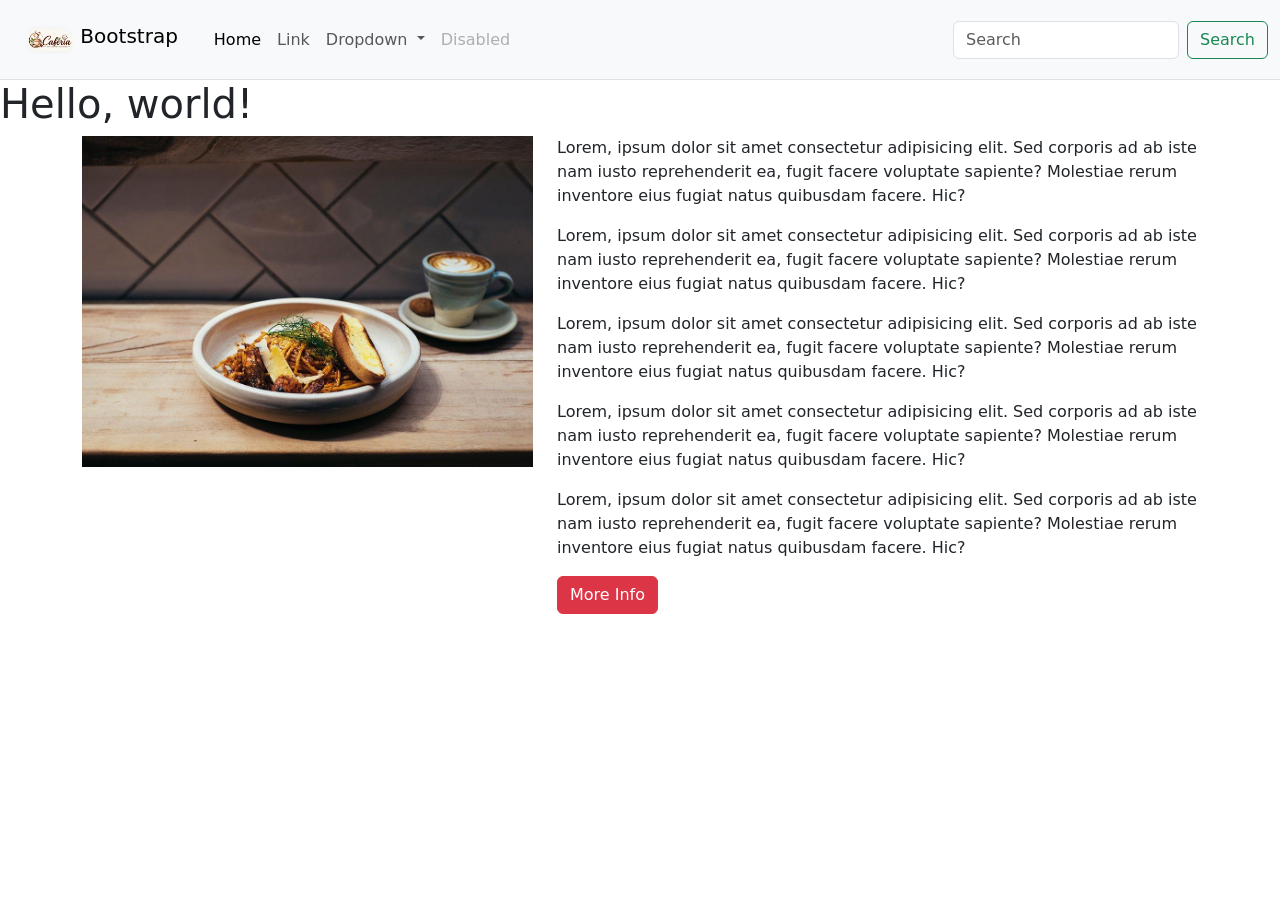
<file: index.html>
<!doctype html>
<html lang="en">

<head>
    <meta charset="utf-8">
    <meta name="viewport" content="width=device-width, initial-scale=1">
    <title>Bootstrap demo</title>
    <link href="https://cdn.jsdelivr.net/npm/bootstrap@5.3.8/dist/css/bootstrap.min.css" rel="stylesheet"
        integrity="sha384-sRIl4kxILFvY47J16cr9ZwB07vP4J8+LH7qKQnuqkuIAvNWLzeN8tE5YBujZqJLB" crossorigin="anonymous">
    <style>
        .h {
            height: 400px;
        }
    </style>
</head>

<body>
    <header>
        <!-- <nav class="navbar bg-light border-bottom border-body text-dark" data-bs-theme="light" > -->
        <nav class="navbar navbar-expand-lg bg-light border-bottom text-dark">
            <div class="container-fluid">
                <nav class="navbar bg-body-tertiary">
                    <div class="container-fluid">
                        <a class="navbar-brand" href="#">
                            <img src="img/logo.png" alt="Logo" width="50" height="34"
                                class="d-inline-block align-text-top">
                            Bootstrap
                        </a>
                    </div>
                </nav>
                <button class="navbar-toggler" type="button" data-bs-toggle="collapse"
                    data-bs-target="#navbarSupportedContent" aria-controls="navbarSupportedContent"
                    aria-expanded="false" aria-label="Toggle navigation">
                    <span class="navbar-toggler-icon"></span>
                </button>
                <div class="collapse navbar-collapse" id="navbarSupportedContent">
                    <ul class="navbar-nav me-auto mb-2 mb-lg-0 ">
                        <li class="nav-item  ">
                            <a class="nav-link active  " aria-current="page" href="#">Home</a>
                        </li>
                        <li class="nav-item">
                            <a class="nav-link" href="#">Link</a>
                        </li>
                        <li class="nav-item dropdown">
                            <a class="nav-link dropdown-toggle" href="#" role="button" data-bs-toggle="dropdown"
                                aria-expanded="false">
                                Dropdown
                            </a>
                            <ul class="dropdown-menu">
                                <li><a class="dropdown-item" href="#">Action</a></li>
                                <li><a class="dropdown-item" href="#">Another action</a></li>
                                <li>
                                    <hr class="dropdown-divider">
                                </li>
                                <li><a class="dropdown-item" href="#">Something else here</a></li>
                            </ul>
                        </li>
                        <li class="nav-item">
                            <a class="nav-link disabled" aria-disabled="true">Disabled</a>
                        </li>
                    </ul>
                    <form class="d-flex" role="search">
                        <input class="form-control me-2" type="search" placeholder="Search" aria-label="Search" />
                        <button class="btn btn-outline-success" type="submit">Search</button>
                    </form>
                </div>
            </div>
        </nav>
    </header>
    <h1>Hello, world!</h1>
    <section>
        <div class="container">
            <div class="row">
                <div class="col-md-5">
                    <img src="img/food.img/5FU3MYezu4dOnBnh8huv0lcoRjlkfldcZif3NJIbZt_AYaM4iweE5XbLAhnF7Ng_0YQvvHO5UsIIb5BhqLOPx0coxOvsA-R9n3xPzdv1xb-S27heWvx5Z6q5N09nKk6vJ1dBap9-XgYebxV7Pw9UHK398e2LLyhEtEHTkp80nDBxSm97WVxT3TKXJeDJ__zT.jpg"
                        class="img-fluid" alt="">
                </div>
                <div class="col-md-7">
                    <p>Lorem, ipsum dolor sit amet consectetur adipisicing elit. Sed corporis ad ab iste nam iusto
                        reprehenderit ea, fugit facere voluptate sapiente? Molestiae rerum inventore eius fugiat natus
                        quibusdam facere. Hic?</p>
                    <p>Lorem, ipsum dolor sit amet consectetur adipisicing elit. Sed corporis ad ab iste nam iusto
                        reprehenderit ea, fugit facere voluptate sapiente? Molestiae rerum inventore eius fugiat natus
                        quibusdam facere. Hic?</p>
                    <p>Lorem, ipsum dolor sit amet consectetur adipisicing elit. Sed corporis ad ab iste nam iusto
                        reprehenderit ea, fugit facere voluptate sapiente? Molestiae rerum inventore eius fugiat natus
                        quibusdam facere. Hic?</p>
                    <p>Lorem, ipsum dolor sit amet consectetur adipisicing elit. Sed corporis ad ab iste nam iusto
                        reprehenderit ea, fugit facere voluptate sapiente? Molestiae rerum inventore eius fugiat natus
                        quibusdam facere. Hic?</p>
                    <p>Lorem, ipsum dolor sit amet consectetur adipisicing elit. Sed corporis ad ab iste nam iusto
                        reprehenderit ea, fugit facere voluptate sapiente? Molestiae rerum inventore eius fugiat natus
                        quibusdam facere. Hic?</p>
                    <button class="btn btn-danger">More Info</button>
                </div>
            </div>
        </div>
    </section>
    <script src="https://cdn.jsdelivr.net/npm/bootstrap@5.3.8/dist/js/bootstrap.bundle.min.js"
        integrity="sha384-FKyoEForCGlyvwx9Hj09JcYn3nv7wiPVlz7YYwJrWVcXK/BmnVDxM+D2scQbITxI"
        crossorigin="anonymous"></script>
</body>

</html>
</file>
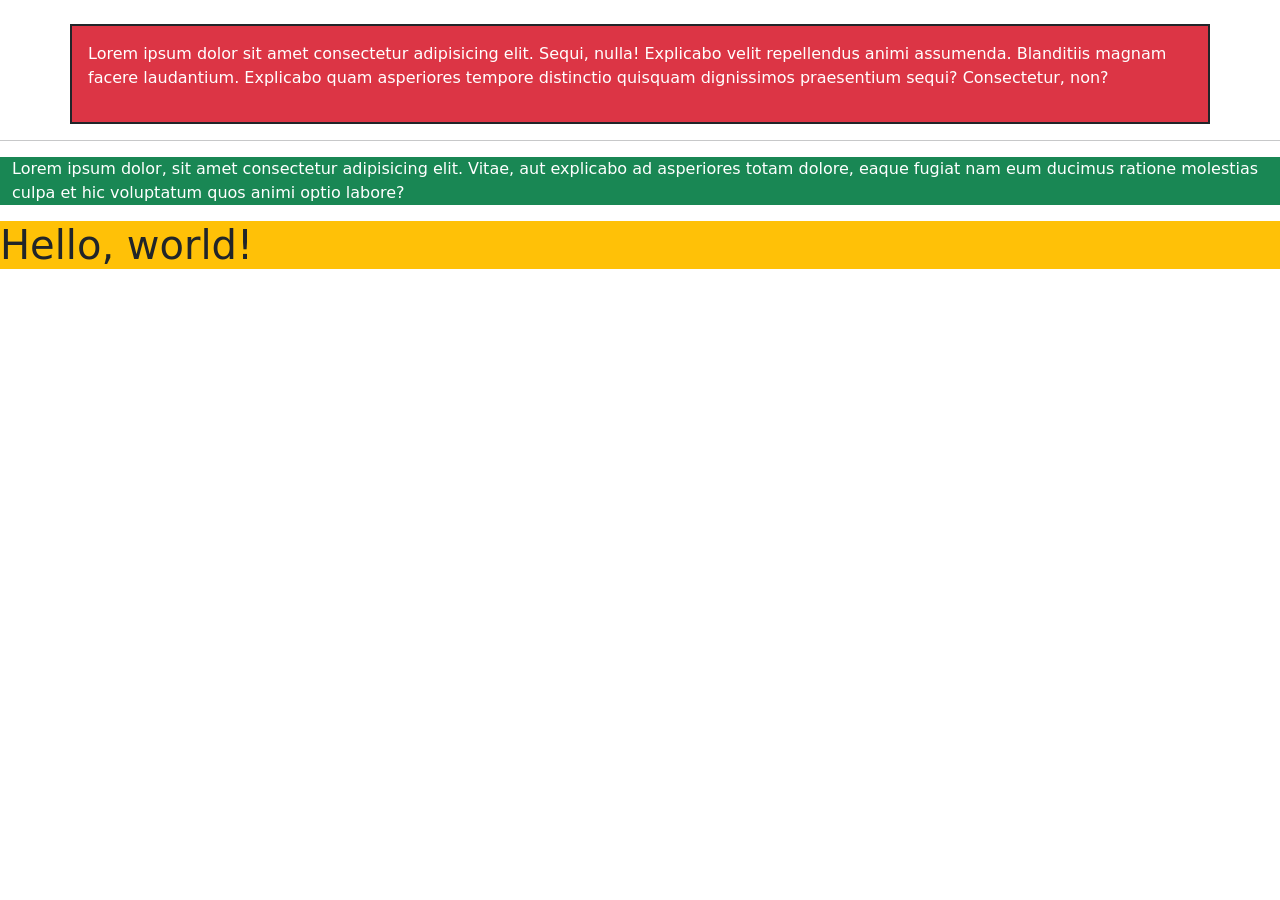
<file: container.html>
<!doctype html>
<html lang="en">

<head>
    <meta charset="utf-8">
    <meta name="viewport" content="width=device-width, initial-scale=1">
    <title>Bootstrap demo</title>
    <link href="https://cdn.jsdelivr.net/npm/bootstrap@5.3.8/dist/css/bootstrap.min.css" rel="stylesheet"
        integrity="sha384-sRIl4kxILFvY47J16cr9ZwB07vP4J8+LH7qKQnuqkuIAvNWLzeN8tE5YBujZqJLB" crossorigin="anonymous">
</head>

<body>
    <!-- container example  -->
    <div class="container bg-danger mt-4 p-3 border border-dark border-2 text-white">
        <p>Lorem ipsum dolor sit amet consectetur adipisicing elit. Sequi, nulla! Explicabo velit repellendus animi
            assumenda. Blanditiis magnam facere laudantium. Explicabo quam asperiores tempore distinctio quisquam
            dignissimos praesentium sequi? Consectetur, non?</p>
    </div>
    <hr>
    <!-- container-fluid example  -->
    <div class="container-fluid bg-success text-white">
        <p>Lorem ipsum dolor, sit amet consectetur adipisicing elit. Vitae, aut explicabo ad asperiores totam dolore,
            eaque fugiat nam eum ducimus ratione molestias culpa et hic voluptatum quos animi optio labore?</p>
    </div>
    <h1 class="bg-warning" >Hello, world!</h1>

    <script src="https://cdn.jsdelivr.net/npm/bootstrap@5.3.8/dist/js/bootstrap.bundle.min.js"
        integrity="sha384-FKyoEForCGlyvwx9Hj09JcYn3nv7wiPVlz7YYwJrWVcXK/BmnVDxM+D2scQbITxI"
        crossorigin="anonymous"></script>
</body>

</html>
</file>
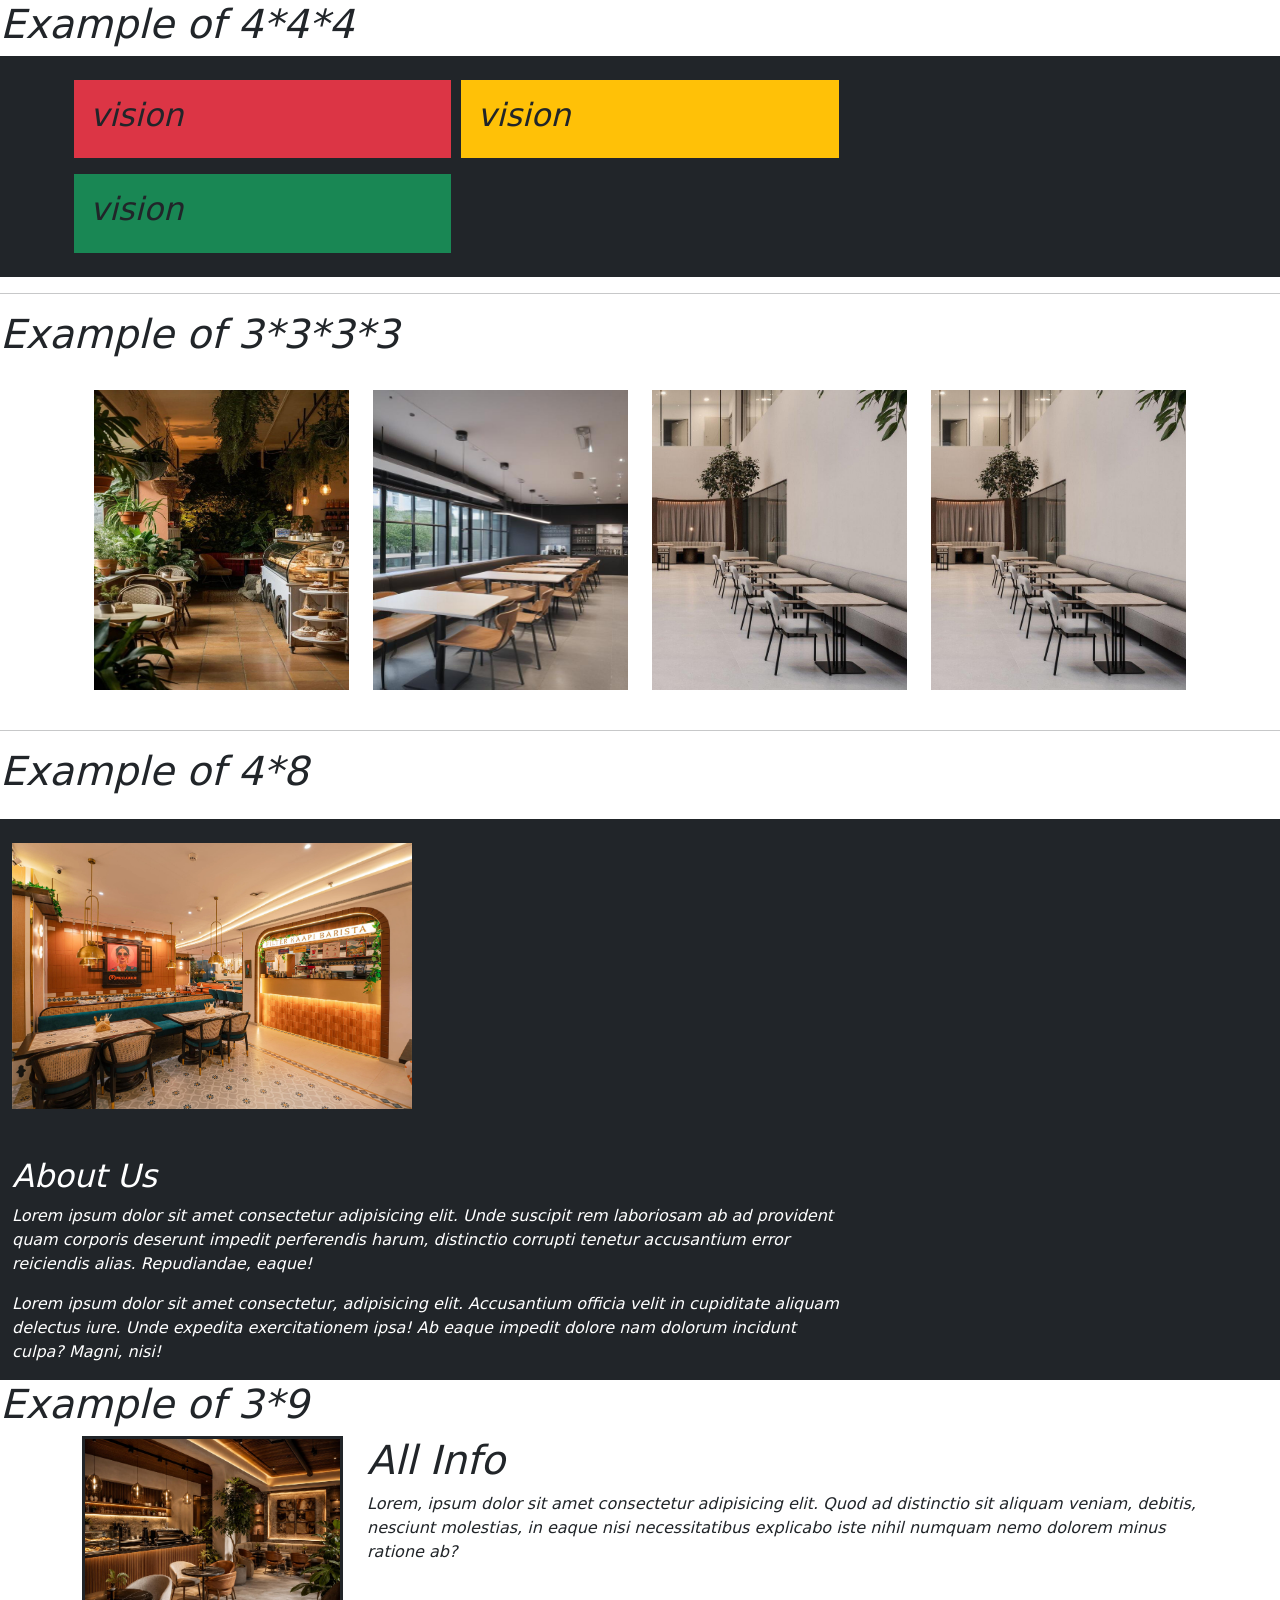
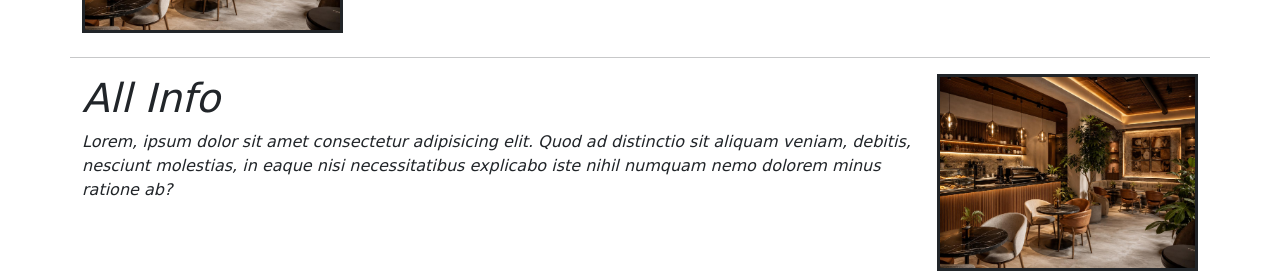
<file: grid_system.html>
<!doctype html>
<html lang="en">

<head>
    <meta charset="utf-8">
    <meta name="viewport" content="width=device-width, initial-scale=1">
    <title>Bootstrap demo</title>
    <link href="https://cdn.jsdelivr.net/npm/bootstrap@5.3.8/dist/css/bootstrap.min.css" rel="stylesheet"
        integrity="sha384-sRIl4kxILFvY47J16cr9ZwB07vP4J8+LH7qKQnuqkuIAvNWLzeN8tE5YBujZqJLB" crossorigin="anonymous">
    <style>
        body {
            font-style: italic;
        }
        .col-md-4 {
    margin-right: 10px;
}

    </style>
</head>

<body>
    <h1>Example of 4*4*4</h1>
    <section class="mt-2 bg-dark p-4 ">

        <div class="container">

            <div class="row g-3">
                <div class="col-md-4 bg-danger p-3">
                    <h2>vision</h2>
                </div>
                <div class="col-md-4 bg-warning p-3">
                    <h2>vision</h2>
                </div>
                <div class="col-md-4 bg-success p-3">
                    <h2>vision</h2>
                </div>

            </div>
        </div>


    </section>
    <hr>
    <h1>Example of 3*3*3*3</h1>
    <section>
        <div class="container p-4">

            <div class="row ">
                <div class="col-md-3 ">
                    <img src="img/cafe_picture_img/ClZSrPqoNbifmgC6d3eIigvGLuPVnP7hlFeViMVBf7rZ66Clqj7HLzgEAt426GYRFkZOg3xSEC3zY9jQ7vq4Zbt7kl3NxJheDy1FcZfzeBELriXnVHcJlvIoFuR4RonyutSfYyPiKvPxfhPUvrHK3pqgUNtakDyAlMc7zAmvpSFclEkI.jpg "
                        class="img-fluid" alt="" style="height: 300px; width: 300px;">
                </div>
                <div class="col-md-3">
                    <img src="img/cafe_picture_img/Cq0WAMkAg-WCwOtqAAWnP5PmK5c-nNrEo9e6j0f4DPxTFAdGPdHBYhlRptGs5B4-aa-0-EwMSGQSMXvue9ogFzCbpdsBBOQBQSpvnAchRG2IONzSH3UzF-vdDJVtR3R6WBfqQnzc3xODTc40WX8Rdi0JceDb4nVvhGYE0YQu8GNPxAGn.jpg"
                        class="img-fluid" alt="" style="height: 300px; width: 300px;">
                </div>
                <div class=" col-md-3">
                    <img src="img/cafe_picture_img/dyAxIMmttTjgKJw7nAQriXMPp6C_Oaaq-x-7FvD_-hU5h1hUI4CDLUFISVUH7W51CvCwXDc8Ni12WQfMbcsdF2Ad9y_7BwFRSdHn5Egwu_FJZEKXkacq8UnH7pLujtazQxqfvhLpoPpCM21BTS1_O9MPnUNTsasi6fE32vY334-7aSHf.jpg"
                        class="img-fluid" alt="" style="height: 300px; width: 300px;">
                </div>
                <div class=" col-md-3">
                    <img src="img/cafe_picture_img/dyAxIMmttTjgKJw7nAQriXMPp6C_Oaaq-x-7FvD_-hU5h1hUI4CDLUFISVUH7W51CvCwXDc8Ni12WQfMbcsdF2Ad9y_7BwFRSdHn5Egwu_FJZEKXkacq8UnH7pLujtazQxqfvhLpoPpCM21BTS1_O9MPnUNTsasi6fE32vY334-7aSHf.jpg"
                        class="img-fluid" alt="" style="height: 300px; width: 300px;">
                </div>

            </div>
        </div>
    </section>
    <hr>

    <h1>Example of 4*8</h1>
    <section class="mt-4">
        <div class="container-fluid bg-danger mt-4">
            <div class="row bg-dark">
                <div class="col-md-4 mt-4 mb-4">
                    <img src="img/cafe_picture_img/w3HCGsoHM1H5mPgU5uVmPru2hFucaNs5jM2vL6vIPFEXQ79c7OAi4IjVSaCUzGxfD0Qge_IjzwoMu33gS9KzD-7QlLZLfnzo0_GSHLAQAnmrLlKBEinm_PuKrfThs5qrW8srmp23XmzLd_XBNkDn72C8VvyMbZGrLhCAV3Fo9e7YjLsQ.jpg"
                        alt="" height="400px" width="400px" class="img-fluid">
                </div>
                <div class="col-md-8 text-white mt-4">
                    <h2>About Us</h2>
                    <p>Lorem ipsum dolor sit amet consectetur adipisicing elit. Unde suscipit rem laboriosam ab ad
                        provident quam corporis deserunt impedit perferendis harum, distinctio corrupti tenetur
                        accusantium error reiciendis alias. Repudiandae, eaque!</p>
                    <p>Lorem ipsum dolor sit amet consectetur, adipisicing elit. Accusantium officia velit in cupiditate
                        aliquam delectus iure. Unde expedita exercitationem ipsa! Ab eaque impedit dolore nam dolorum
                        incidunt culpa? Magni, nisi!</p>
                </div>
            </div>
        </div>
    </section>

    <h1>Example of 3*9</h1>
    <section>
        <div class="container">
            <div class="row   ">
                <div class="col-md-3  ">
                    <img src="img/cafe_picture_img/WpJunxmOc5gjKxHV4ni13nLg5pq-M_5ksE73tfDTYoqJu_GbVzDZxZ_kA_zYo3WrzbmQ8y8-djMOSnASTLp13T37VQ4qYfW8ycolp1RZQocdck0eedRKFvh2ZeoXoR9NXIe5zbUwS087N8u4imnLBI9DdFJt2EtvNk-Q2Jk3zHpshHTFTAxWrATH6xLox5pg.jpg"
                        class="img-fluid border border-dark border-3">
                </div>
                <div class="col-md-9  ">
                    <h1>All Info</h1>
                    <p>Lorem, ipsum dolor sit amet consectetur adipisicing elit. Quod ad distinctio sit aliquam veniam,
                        debitis, nesciunt molestias, in eaque nisi necessitatibus explicabo iste nihil numquam nemo
                        dolorem minus ratione ab?</p>
                </div>
                <hr class="mt-4">
                <div class="col-md-9">
                    <h1>All Info</h1>
                    <p>Lorem, ipsum dolor sit amet consectetur adipisicing elit. Quod ad distinctio sit aliquam veniam,
                        debitis, nesciunt molestias, in eaque nisi necessitatibus explicabo iste nihil numquam nemo
                        dolorem minus ratione ab?</p>

                </div>
                <div class="col-md-3">
                    <img src="img/cafe_picture_img/WpJunxmOc5gjKxHV4ni13nLg5pq-M_5ksE73tfDTYoqJu_GbVzDZxZ_kA_zYo3WrzbmQ8y8-djMOSnASTLp13T37VQ4qYfW8ycolp1RZQocdck0eedRKFvh2ZeoXoR9NXIe5zbUwS087N8u4imnLBI9DdFJt2EtvNk-Q2Jk3zHpshHTFTAxWrATH6xLox5pg.jpg"
                        class="img-fluid border border-dark border-3">
                </div>
            </div>
        </div>
    </section>
    <script src=" https://cdn.jsdelivr.net/npm/bootstrap@5.3.8/dist/js/bootstrap.bundle.min.js"
        integrity="sha384-FKyoEForCGlyvwx9Hj09JcYn3nv7wiPVlz7YYwJrWVcXK/BmnVDxM+D2scQbITxI"
        crossorigin="anonymous"></script>
</body>

</html>
</file>
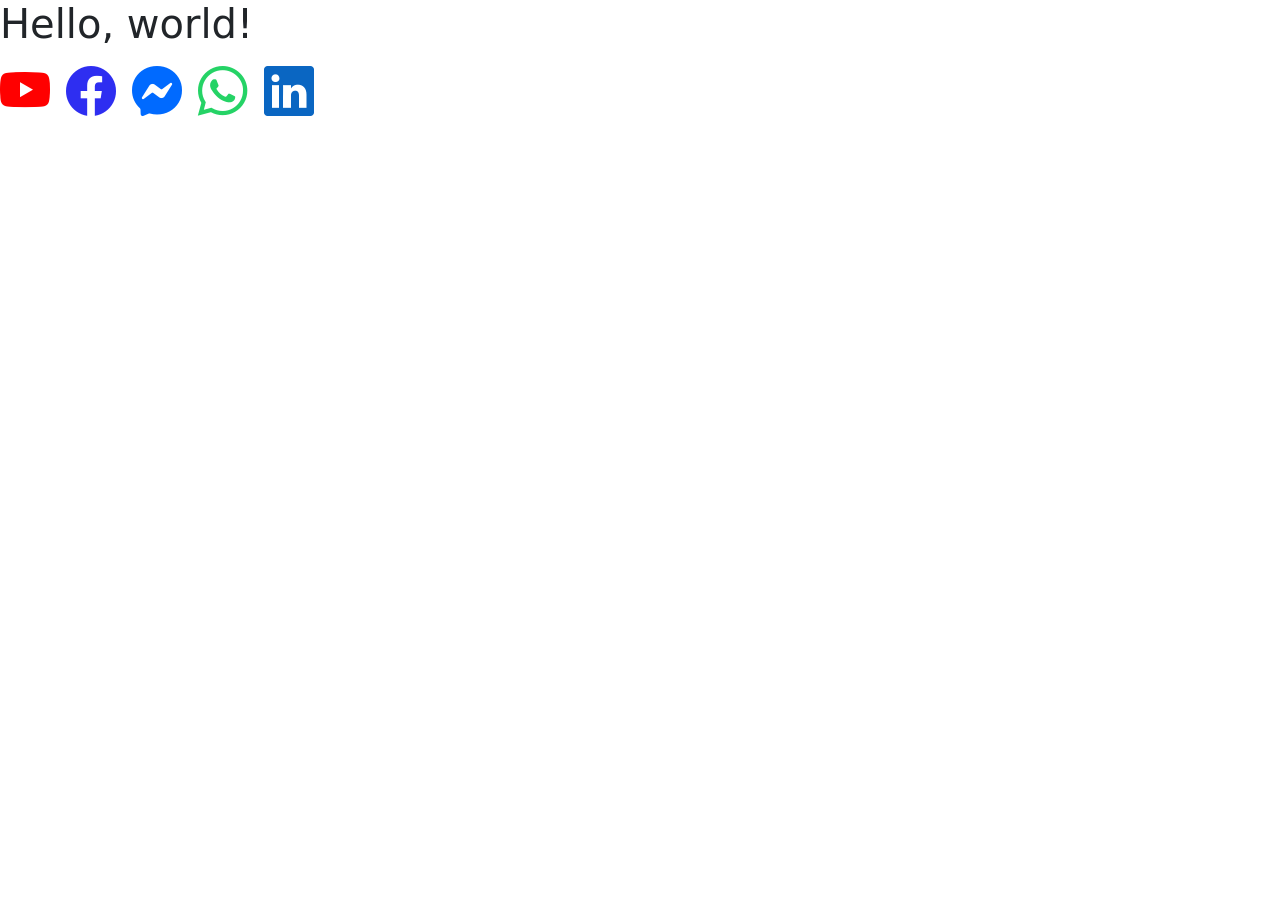
<file: icons.html>
<!doctype html>
<html lang="en">
  <head>
    <meta charset="utf-8">
    <meta name="viewport" content="width=device-width, initial-scale=1">
    <title>Icons</title>
    <link href="https://cdn.jsdelivr.net/npm/bootstrap@5.3.8/dist/css/bootstrap.min.css" rel="stylesheet" integrity="sha384-sRIl4kxILFvY47J16cr9ZwB07vP4J8+LH7qKQnuqkuIAvNWLzeN8tE5YBujZqJLB" crossorigin="anonymous">
    <link rel="stylesheet" href="https://cdn.jsdelivr.net/npm/bootstrap-icons@1.13.1/font/bootstrap-icons.min.css">
    <style>
        .social_media{
            font-size: 50px;
            
        }
        .youtube{
            color: red;
            
           
        }
        .facebook{
            color: rgb(46, 46, 241);
        }
        .messenger{
            color: #006AFF;

        }
        .whatsapp{
            color: #25D366;

        }
        .linkedin{
            color: #0A66C2;

        }

    </style>
  </head>
  <body>
    <h1>Hello, world!</h1>
    <div class="social_media">
        <i class="bi bi-youtube youtube"></i>
        <i class="bi bi-facebook facebook"></i>
        <i class="bi bi-messenger messenger"></i>
        <i class="bi bi-whatsapp whatsapp"></i>
        <i class="bi bi-linkedin linkedin"></i>
    </div>
    
    <script src="https://cdn.jsdelivr.net/npm/bootstrap@5.3.8/dist/js/bootstrap.bundle.min.js" integrity="sha384-FKyoEForCGlyvwx9Hj09JcYn3nv7wiPVlz7YYwJrWVcXK/BmnVDxM+D2scQbITxI" crossorigin="anonymous"></script>
  </body>
</html>
</file>
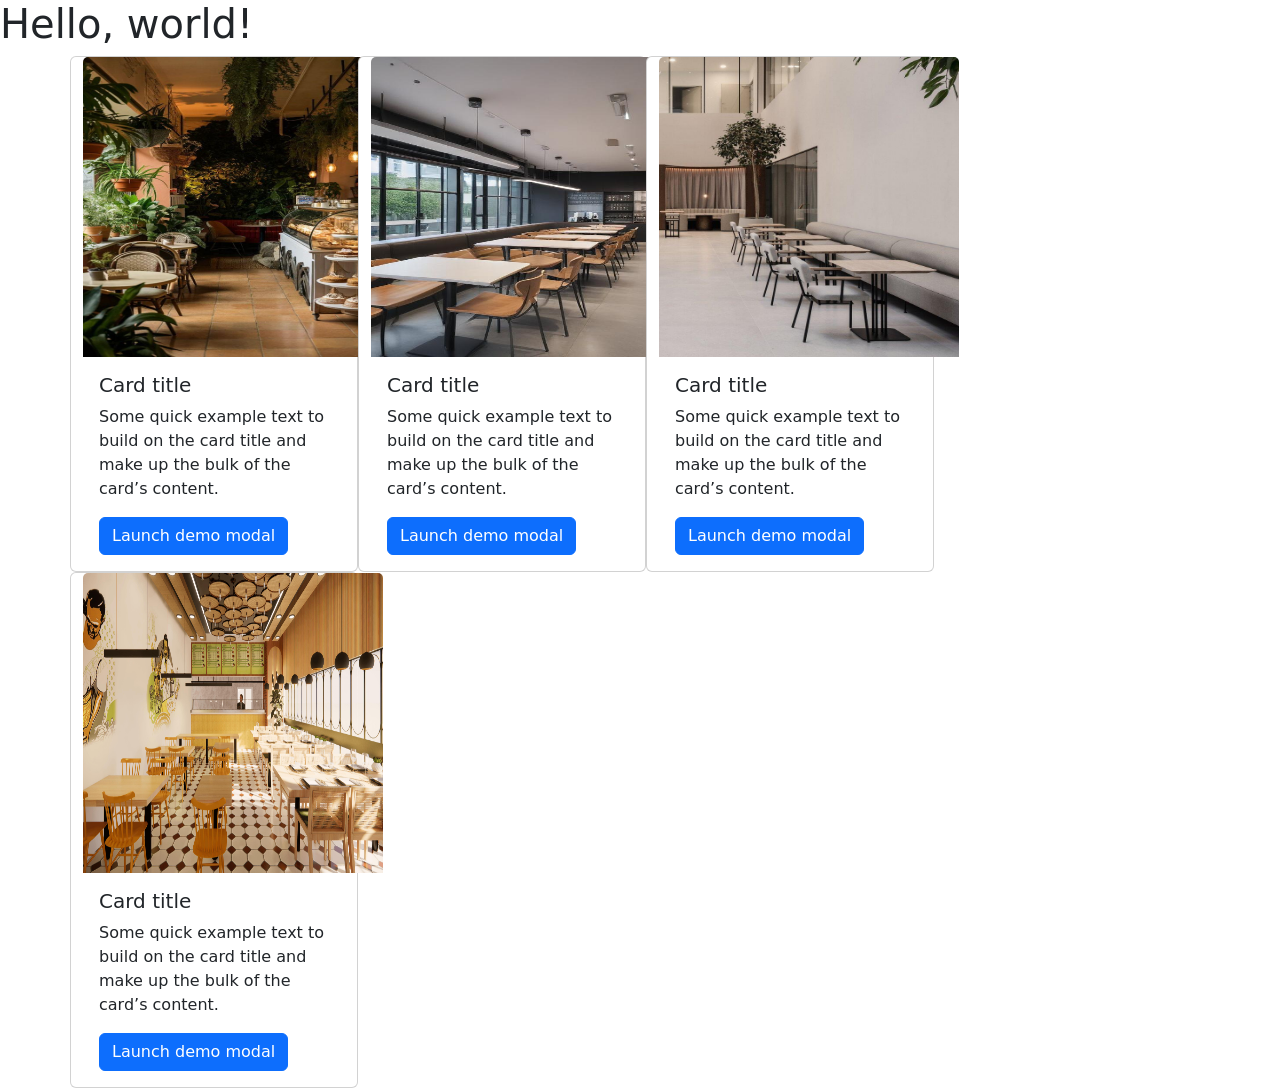
<file: model.html>
<!doctype html>
<html lang="en">

<head>
    <meta charset="utf-8">
    <meta name="viewport" content="width=device-width, initial-scale=1">
    <title>Modal</title>
    <link href="https://cdn.jsdelivr.net/npm/bootstrap@5.3.8/dist/css/bootstrap.min.css" rel="stylesheet"
        integrity="sha384-sRIl4kxILFvY47J16cr9ZwB07vP4J8+LH7qKQnuqkuIAvNWLzeN8tE5YBujZqJLB" crossorigin="anonymous">
    <style>
        .height {
            height: 300px;
            width: 300px;
        }
    </style>
</head>

<body>
    <h1>Hello, world!</h1>
    <div class="container">
        <div class="row">
            <div class="card" style="width: 18rem;">
                <img src="img/cafe_picture_img/ClZSrPqoNbifmgC6d3eIigvGLuPVnP7hlFeViMVBf7rZ66Clqj7HLzgEAt426GYRFkZOg3xSEC3zY9jQ7vq4Zbt7kl3NxJheDy1FcZfzeBELriXnVHcJlvIoFuR4RonyutSfYyPiKvPxfhPUvrHK3pqgUNtakDyAlMc7zAmvpSFclEkI.jpg"
                    class="card-img-top height " alt="...">
                <div class="card-body">
                    <h5 class="card-title">Card title</h5>
                    <p class="card-text">Some quick example text to build on the card title and make up the bulk of the
                        card’s content.</p>
                   <button type="button" class="btn btn-primary" data-bs-toggle="modal" data-bs-target="#exampleModal">
  Launch demo modal
</button>
                </div>
            </div>
            <div class="card" style="width: 18rem;">
                <img src="img/cafe_picture_img/Cq0WAMkAg-WCwOtqAAWnP5PmK5c-nNrEo9e6j0f4DPxTFAdGPdHBYhlRptGs5B4-aa-0-EwMSGQSMXvue9ogFzCbpdsBBOQBQSpvnAchRG2IONzSH3UzF-vdDJVtR3R6WBfqQnzc3xODTc40WX8Rdi0JceDb4nVvhGYE0YQu8GNPxAGn.jpg" class="card-img-top height " alt="...">
                <div class="card-body">
                    <h5 class="card-title">Card title</h5>
                    <p class="card-text">Some quick example text to build on the card title and make up the bulk of the
                        card’s content.</p>
<button type="button" class="btn btn-primary" data-bs-toggle="modal" data-bs-target="#exampleModal">
  Launch demo modal
</button>
                </div>
            </div>
            <div class="card" style="width: 18rem;">
                <img src="img/cafe_picture_img/dyAxIMmttTjgKJw7nAQriXMPp6C_Oaaq-x-7FvD_-hU5h1hUI4CDLUFISVUH7W51CvCwXDc8Ni12WQfMbcsdF2Ad9y_7BwFRSdHn5Egwu_FJZEKXkacq8UnH7pLujtazQxqfvhLpoPpCM21BTS1_O9MPnUNTsasi6fE32vY334-7aSHf.jpg" class="card-img-top height " alt="...">
                <div class="card-body">
                    <h5 class="card-title">Card title</h5>
                    <p class="card-text">Some quick example text to build on the card title and make up the bulk of the
                        card’s content.</p>
                   <button type="button" class="btn btn-primary" data-bs-toggle="modal" data-bs-target="#exampleModal">
  Launch demo modal
</button>
                </div>
            </div>
            <div class="card" style="width: 18rem;">
                <img src="img/cafe_picture_img/EkncQrIacI7lUoIZf2jzRChwUkXGRnJakqoDoOCupPilxCOeFstexeIMgCQIQI7f_T_zoNtioxblTn100334AnRSA3K0IhwT4HFKvmAFCh65dowNMfijYMpVsHUr2Dfb3PVHwuVZqgW_M8xlNXvQvGenjoNU6tBhJQgH2lfMUEwiA_ts.jpg" class="card-img-top height " alt="...">
                <div class="card-body">
                    <h5 class="card-title">Card title</h5>
                    <p class="card-text">Some quick example text to build on the card title and make up the bulk of the
                        card’s content.</p>
                   <button type="button" class="btn btn-primary" data-bs-toggle="modal" data-bs-target="#exampleModal">
  Launch demo modal
</button>
                </div>
            </div>
        </div>
    </div>
    <!-- Modal -->
<div class="modal fade" id="exampleModal" tabindex="-1" aria-labelledby="exampleModalLabel" aria-hidden="true">
  <div class="modal-dialog">
    <div class="modal-content">
      <div class="modal-header">
        <h1 class="modal-title fs-5" id="exampleModalLabel">Modal title</h1>
        <button type="button" class="btn-close" data-bs-dismiss="modal" aria-label="Close"></button>
      </div>
      <div class="modal-body">
        ...
      </div>
      <div class="modal-footer">
        <button type="button" class="btn btn-secondary" data-bs-dismiss="modal">Close</button>
        <button type="button" class="btn btn-primary">Save changes</button>
      </div>
    </div>
  </div>
</div>
    <script src="https://cdn.jsdelivr.net/npm/bootstrap@5.3.8/dist/js/bootstrap.bundle.min.js"
        integrity="sha384-FKyoEForCGlyvwx9Hj09JcYn3nv7wiPVlz7YYwJrWVcXK/BmnVDxM+D2scQbITxI"
        crossorigin="anonymous"></script>
</body>

</html>
</file>
